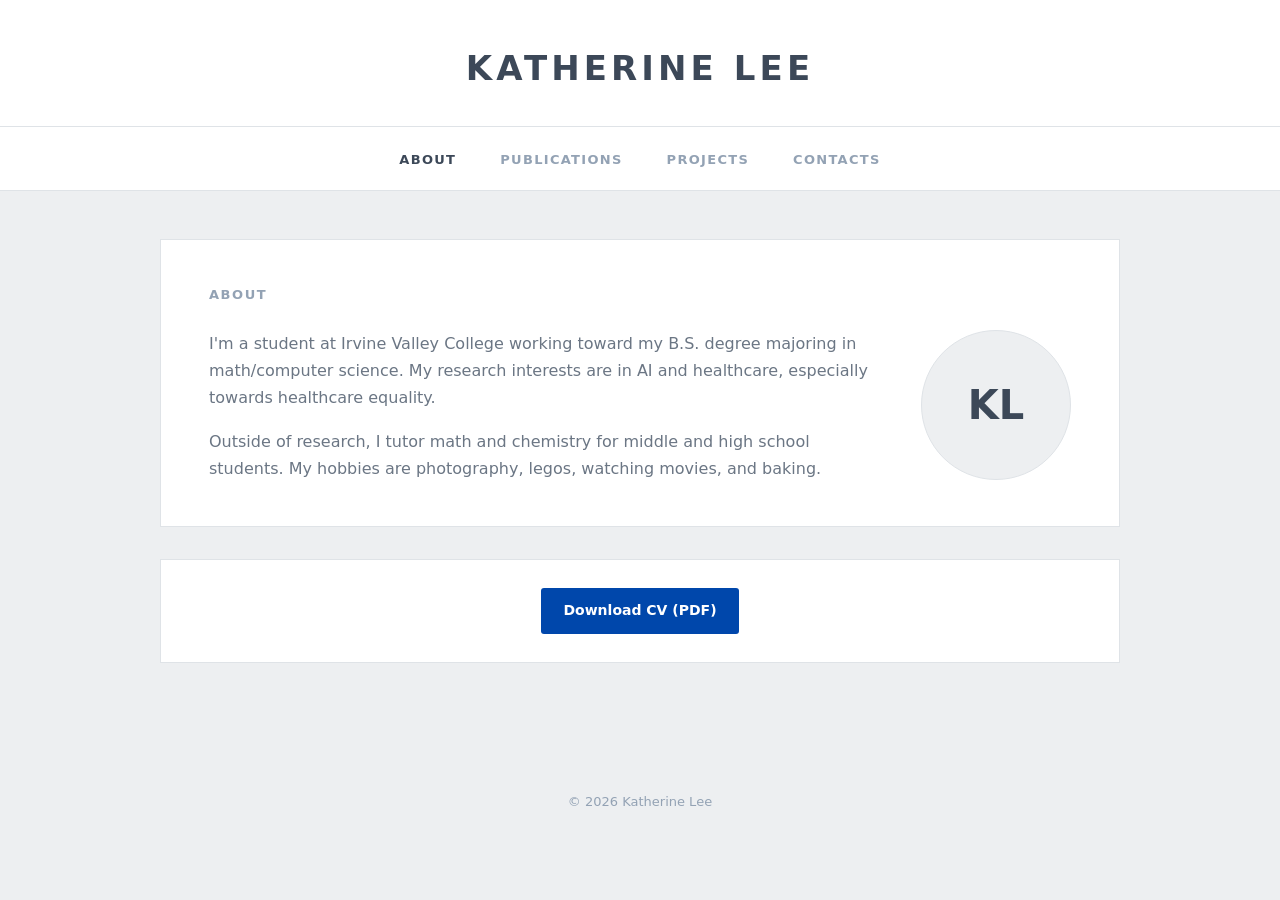
<file: index.html>
<!DOCTYPE html>
<html lang="en">
<head>
<meta charset="UTF-8">
<meta name="viewport" content="width=device-width, initial-scale=1.0">
<title>Katherine Lee</title>
<meta name="description" content="Katherine Lee — student researcher focused on AI and healthcare equity.">
<link rel="stylesheet" href="css/style.css">
</head>
<body>

<header class="site-header">
  <h1 class="name">KATHERINE LEE</h1>
</header>

<nav class="site-nav">
  <ul class="nav-links">
    <li><a href="index.html" aria-current="page">About</a></li>
    <li><a href="publications.html">Publications</a></li>
    <li><a href="projects.html">Projects</a></li>
    <li><a href="contacts.html">Contacts</a></li>
  </ul>
</nav>

<div class="page-body">

  <section class="card">
    <h2>About</h2>
    <div class="about-layout">
      <div class="about-text">
        <p>
          I'm a student at Irvine Valley College working toward my B.S. degree majoring
          in math/computer science. My research interests are in AI and healthcare,
          especially towards healthcare equality.
        </p>
        <p>
          Outside of research, I tutor math and chemistry for middle and high school
          students. My hobbies are photography, legos, watching movies, and baking.
        </p>
      </div>
      <div class="avatar">
        <span class="initials">KL</span>
      </div>
    </div>
  </section>

  <section class="card cv-box">
    <a class="cv-download" href="assets/Katherine-Lee-Resume.pdf" download>Download CV (PDF)</a>
  </section>

</div>

<footer>&copy; 2026 Katherine Lee</footer>

</body>
</html>
</file>
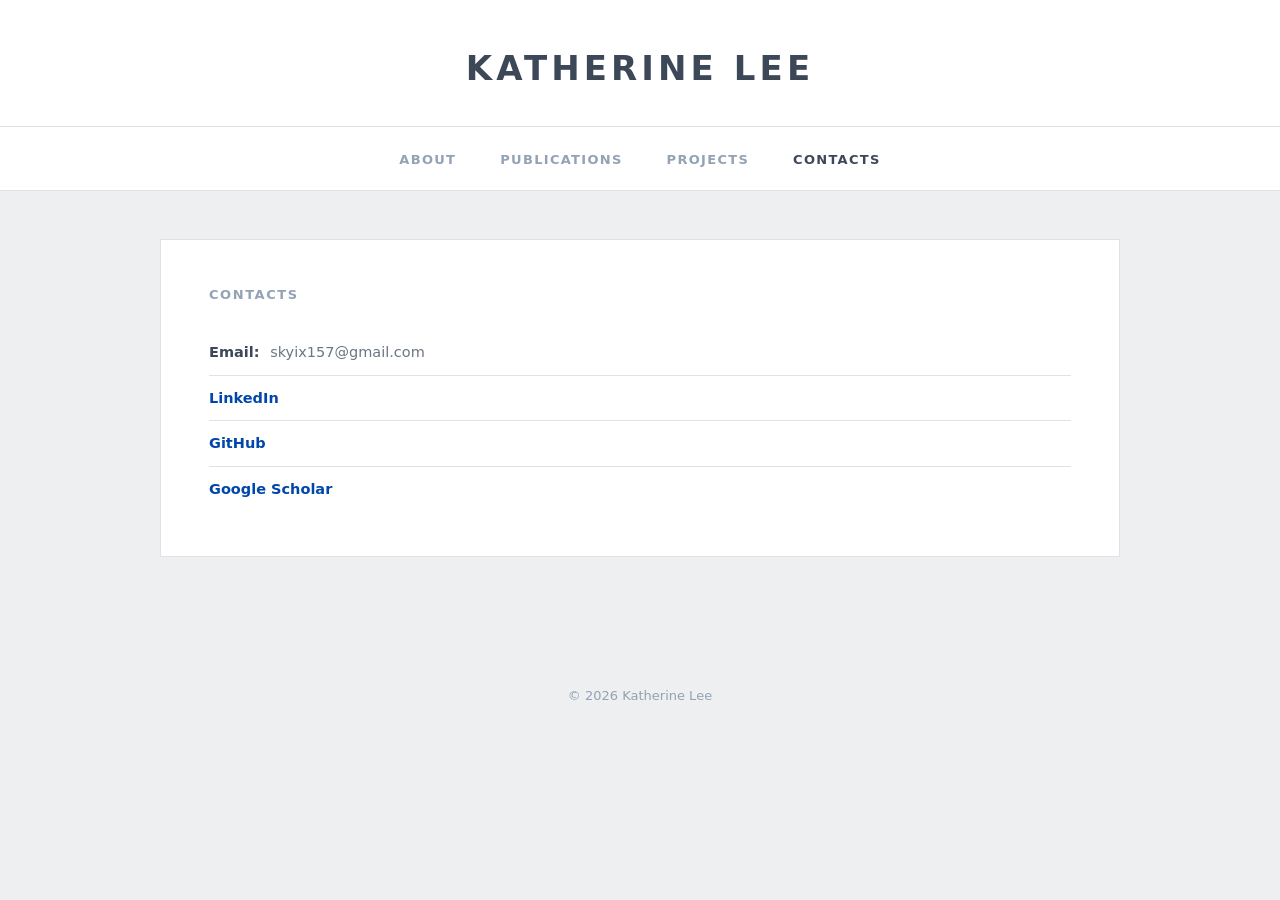
<file: contacts.html>
<!DOCTYPE html>
<html lang="en">
<head>
<meta charset="UTF-8">
<meta name="viewport" content="width=device-width, initial-scale=1.0">
<title>Contacts — Katherine Lee</title>
<link rel="stylesheet" href="css/style.css">
</head>
<body>

<header class="site-header">
  <h1 class="name">KATHERINE LEE</h1>
</header>

<nav class="site-nav">
  <ul class="nav-links">
    <li><a href="index.html">About</a></li>
    <li><a href="publications.html">Publications</a></li>
    <li><a href="projects.html">Projects</a></li>
    <li><a href="contacts.html" aria-current="page">Contacts</a></li>
  </ul>
</nav>

<div class="page-body">

  <section class="card">
    <h2>Contacts</h2>
    <ul class="contact-list">
      <li><strong>Email:</strong> skyix157@gmail.com</li>
      <li><a href="https://www.linkedin.com/in/katherine-lee-seoyi/">LinkedIn</a></li>
      <li><a href="https://github.com/Skyix157">GitHub</a></li>
      <li><a href="https://scholar.google.com/citations?view_op=list_works&amp;hl=en&amp;user=tQCgs5MAAAAJ">Google Scholar</a></li>
    </ul>
  </section>

</div>

<footer>&copy; 2026 Katherine Lee</footer>

</body>
</html>
</file>
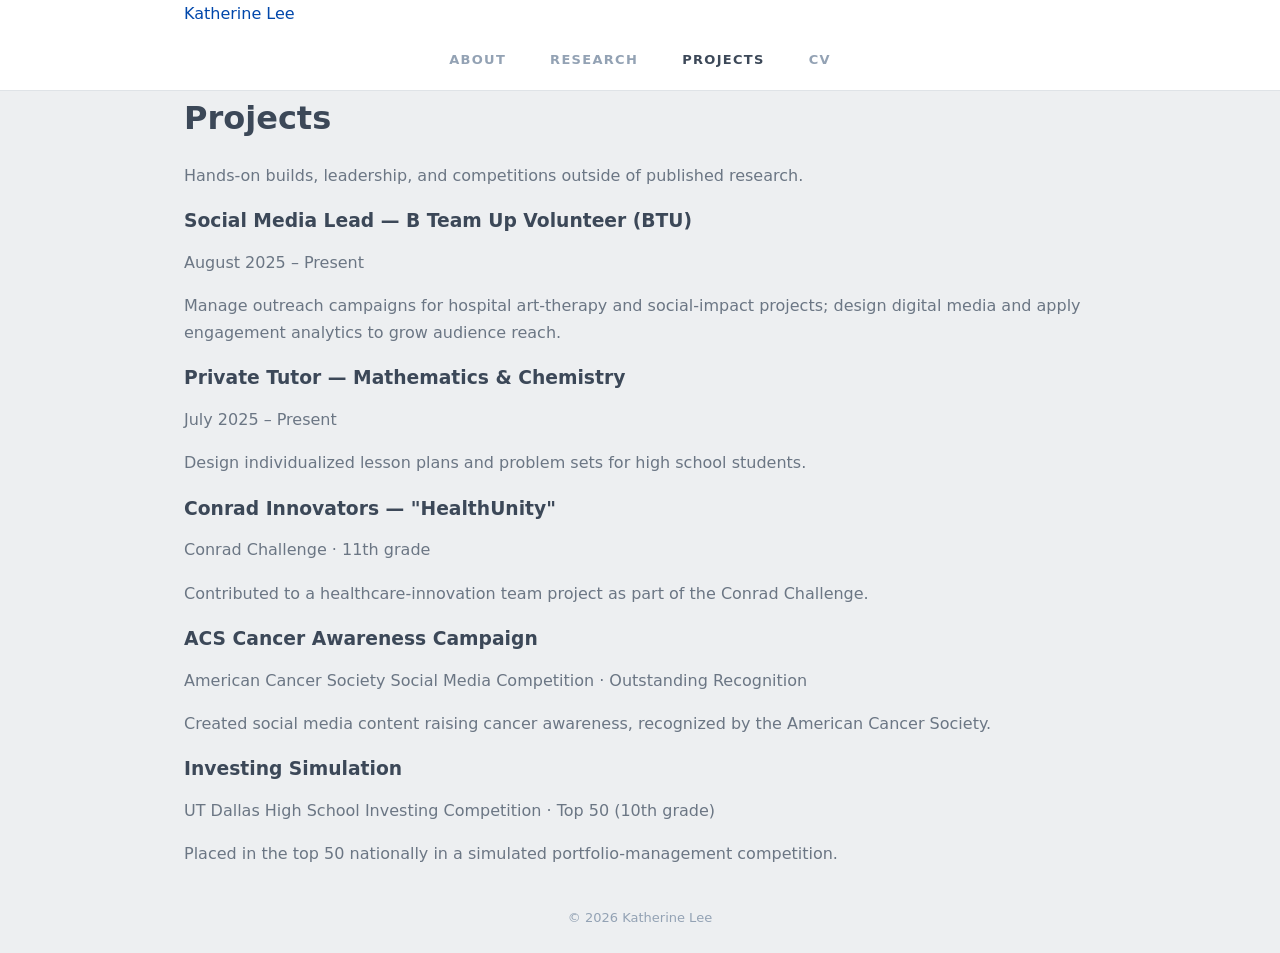
<file: projects.html>
<!DOCTYPE html>
<html lang="en">
<head>
<meta charset="UTF-8">
<meta name="viewport" content="width=device-width, initial-scale=1.0">
<title>Projects — Katherine Lee</title>
<link rel="stylesheet" href="css/style.css">
</head>
<body>

<nav class="site-nav">
  <div class="wrap">
    <a class="brand" href="index.html">Katherine Lee</a>
    <ul class="nav-links">
      <li><a href="index.html">About</a></li>
      <li><a href="research.html">Research</a></li>
      <li><a href="projects.html" aria-current="page">Projects</a></li>
      <li><a href="cv.html">CV</a></li>
    </ul>
  </div>
</nav>

<header class="page-header">
  <div class="wrap">
    <h1>Projects</h1>
    <p>Hands-on builds, leadership, and competitions outside of published research.</p>
  </div>
</header>

<div class="wrap">
  <div class="entries">

    <article class="entry">
      <h3>Social Media Lead — B Team Up Volunteer (BTU)</h3>
      <span class="tag">August 2025 &ndash; Present</span>
      <p>Manage outreach campaigns for hospital art-therapy and social-impact projects; design digital media and apply engagement analytics to grow audience reach.</p>
    </article>

    <article class="entry">
      <h3>Private Tutor — Mathematics &amp; Chemistry</h3>
      <span class="tag">July 2025 &ndash; Present</span>
      <p>Design individualized lesson plans and problem sets for high school students.</p>
    </article>

    <article class="entry">
      <h3>Conrad Innovators — "HealthUnity"</h3>
      <span class="tag">Conrad Challenge &middot; 11th grade</span>
      <p>Contributed to a healthcare-innovation team project as part of the Conrad Challenge.</p>
    </article>

    <article class="entry">
      <h3>ACS Cancer Awareness Campaign</h3>
      <span class="tag">American Cancer Society Social Media Competition &middot; Outstanding Recognition</span>
      <p>Created social media content raising cancer awareness, recognized by the American Cancer Society.</p>
    </article>

    <article class="entry">
      <h3>Investing Simulation</h3>
      <span class="tag">UT Dallas High School Investing Competition &middot; Top 50 (10th grade)</span>
      <p>Placed in the top 50 nationally in a simulated portfolio-management competition.</p>
    </article>

  </div>
</div>

<footer>
  <div class="wrap">&copy; 2026 Katherine Lee</div>
</footer>

</body>
</html>
</file>
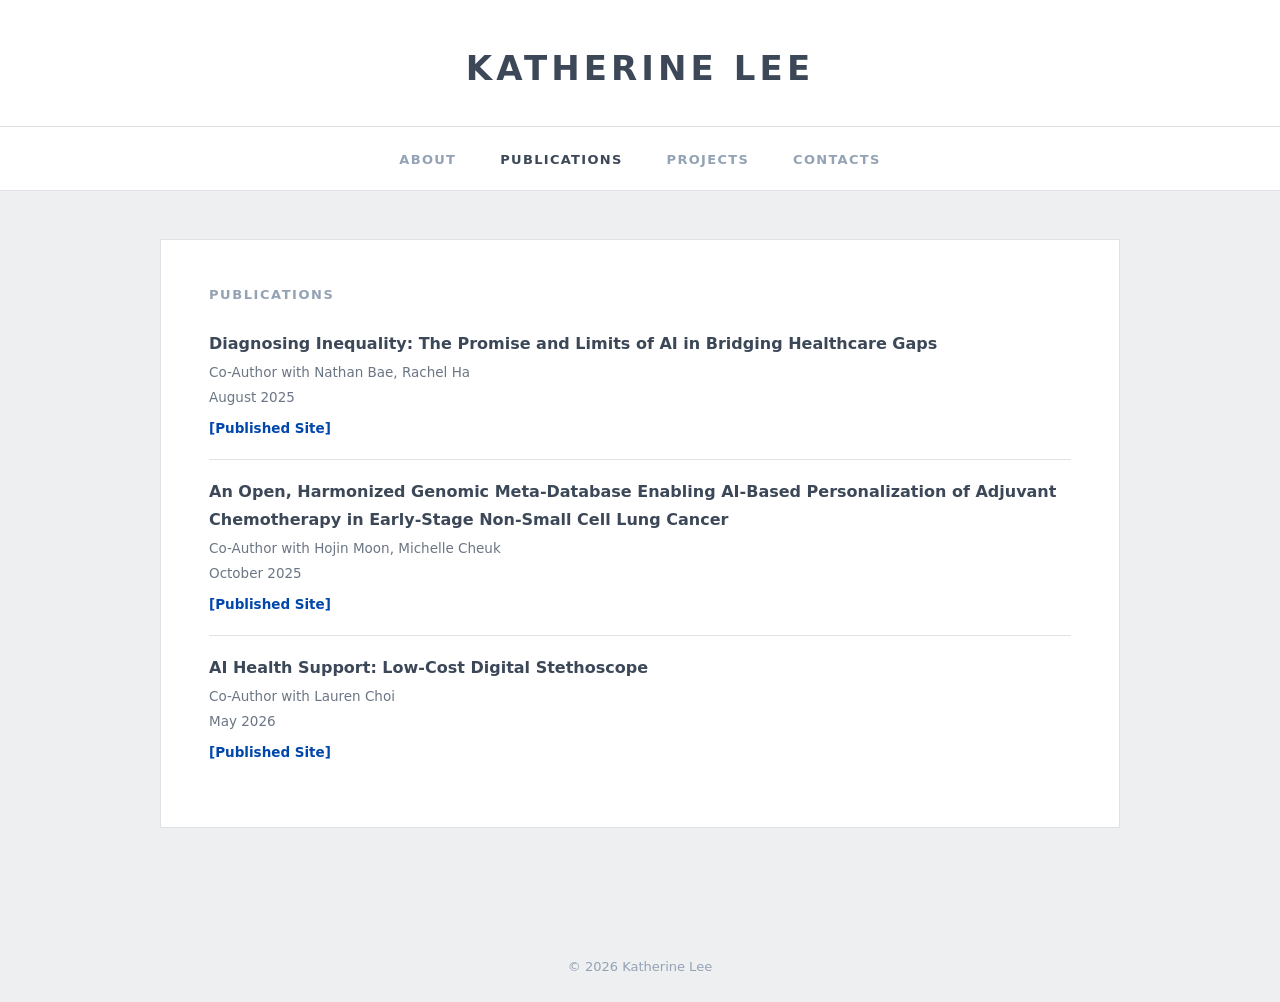
<file: publications.html>
<!DOCTYPE html>
<html lang="en">
<head>
<meta charset="UTF-8">
<meta name="viewport" content="width=device-width, initial-scale=1.0">
<title>Publications — Katherine Lee</title>
<link rel="stylesheet" href="css/style.css">
</head>
<body>

<header class="site-header">
  <h1 class="name">KATHERINE LEE</h1>
</header>

<nav class="site-nav">
  <ul class="nav-links">
    <li><a href="index.html">About</a></li>
    <li><a href="publications.html" aria-current="page">Publications</a></li>
    <li><a href="projects.html">Projects</a></li>
    <li><a href="contacts.html">Contacts</a></li>
  </ul>
</nav>

<div class="page-body">

  <section class="card">
    <h2>Publications</h2>
    <ul class="pub-list">
      <li>
        <h3 class="pub-title">Diagnosing Inequality: The Promise and Limits of AI in Bridging Healthcare Gaps</h3>
        <span class="pub-meta">Co-Author with Nathan Bae, Rachel Ha</span>
        <span class="pub-date">August 2025</span>
        <a class="pub-link" href="https://ojs.stanford.edu/ojs/index.php/intersect/article/view/3808/1876">[Published Site]</a>
      </li>
      <li>
        <h3 class="pub-title">An Open, Harmonized Genomic Meta-Database Enabling AI-Based Personalization of Adjuvant Chemotherapy in Early-Stage Non-Small Cell Lung Cancer</h3>
        <span class="pub-meta">Co-Author with Hojin Moon, Michelle Cheuk</span>
        <span class="pub-date">October 2025</span>
        <a class="pub-link" href="https://www.mdpi.com/2076-3417/15/19/10733">[Published Site]</a>
      </li>
      <li>
        <h3 class="pub-title">AI Health Support: Low-Cost Digital Stethoscope</h3>
        <span class="pub-meta">Co-Author with Lauren Choi</span>
        <span class="pub-date">May 2026</span>
        <a class="pub-link" href="#">[Published Site]</a>
      </li>
    </ul>
  </section>

</div>

<footer>&copy; 2026 Katherine Lee</footer>

</body>
</html>
</file>
<file: css/style.css>
:root {
  --page-bg: #EDEFF1;
  --card-bg: #FFFFFF;
  --ink: #3C4858;
  --ink-soft: #6B7684;
  --muted: #93A2B4;
  --accent: #0047AB;
  --line: #DFE3E7;
}

* { box-sizing: border-box; }

html { scroll-behavior: smooth; }

body {
  margin: 0;
  background: var(--page-bg);
  color: var(--ink-soft);
  font-family: -apple-system, system-ui, "Segoe UI", Arial, sans-serif;
  line-height: 1.7;
}

a { color: var(--accent); text-decoration: none; }
a:hover { text-decoration: underline; }

.wrap {
  max-width: 960px;
  margin: 0 auto;
  padding: 0 24px;
}

h1, h2, h3 {
  color: var(--ink);
  font-weight: 600;
  margin: 0 0 12px;
}

/* Header */
.site-header {
  background: var(--card-bg);
  text-align: center;
  padding: 40px 24px 28px;
  border-bottom: 1px solid var(--line);
}

.site-header .name {
  margin: 0;
  font-size: 34px;
  font-weight: 600;
  letter-spacing: 0.12em;
  color: var(--ink);
}

/* Nav */
.site-nav {
  background: var(--card-bg);
  border-bottom: 1px solid var(--line);
}

.nav-links {
  display: flex;
  justify-content: center;
  gap: 44px;
  list-style: none;
  margin: 0;
  padding: 18px 24px;
  flex-wrap: wrap;
}

.nav-links a {
  color: var(--muted);
  font-size: 13px;
  font-weight: 600;
  letter-spacing: 0.1em;
  text-transform: uppercase;
}

.nav-links a:hover { text-decoration: none; color: var(--ink); }

.nav-links a[aria-current="page"] { color: var(--ink); }

/* Page body */
.page-body { padding: 48px 24px 72px; }

.card {
  background: var(--card-bg);
  max-width: 960px;
  margin: 0 auto 32px;
  padding: 44px 48px;
  border: 1px solid var(--line);
}

.card h2 {
  font-size: 13px;
  letter-spacing: 0.12em;
  text-transform: uppercase;
  color: var(--muted);
  margin-bottom: 24px;
}

/* About */
.about-layout {
  display: flex;
  gap: 40px;
  align-items: flex-start;
}

.about-layout .about-text { flex: 1; min-width: 0; }
.about-layout .about-text p { margin: 0 0 16px; }
.about-layout .about-text p:last-child { margin-bottom: 0; }

.avatar {
  width: 150px;
  height: 150px;
  border-radius: 50%;
  flex-shrink: 0;
  background: var(--page-bg);
  border: 1px solid var(--line);
  display: flex;
  align-items: center;
  justify-content: center;
  overflow: hidden;
}

.avatar img { width: 100%; height: 100%; object-fit: cover; }

.avatar .initials {
  font-size: 40px;
  font-weight: 600;
  color: var(--ink);
}

/* Publications */
.pub-list { list-style: none; margin: 0; padding: 0; }

.pub-list li { padding: 18px 0; border-top: 1px solid var(--line); }
.pub-list li:first-child { border-top: none; padding-top: 0; }

.pub-list .pub-title { font-size: 16px; font-weight: 600; color: var(--ink); margin: 0; }
.pub-list .pub-meta { display: block; font-size: 13.5px; color: var(--ink-soft); margin-top: 4px; }
.pub-list .pub-date { display: block; font-size: 13.5px; color: var(--ink-soft); margin-top: 2px; }
.pub-list .pub-link { display: inline-block; font-size: 13.5px; font-weight: 600; margin-top: 8px; }

/* Projects (empty state) */
.empty-note { color: var(--muted); font-style: italic; margin: 0; }

/* CV */
.cv-download {
  display: inline-flex;
  align-items: center;
  gap: 8px;
  background: var(--accent);
  color: #fff;
  padding: 11px 22px;
  font-weight: 600;
  font-size: 14px;
  border-radius: 3px;
}

.cv-download:hover { background: #003580; text-decoration: none; }

.cv-box { padding: 28px 48px; text-align: center; }

.contact-list { list-style: none; margin: 0; padding: 0; }
.contact-list li { padding: 10px 0; border-top: 1px solid var(--line); font-size: 14.5px; }
.contact-list li:first-child { border-top: none; }
.contact-list strong { color: var(--ink); font-weight: 600; margin-right: 6px; }
.contact-list a { font-weight: 600; }

/* Footer */
footer {
  text-align: center;
  padding: 24px;
  color: var(--muted);
  font-size: 13px;
}

@media (max-width: 640px) {
  .card { padding: 32px 24px; }
  .about-layout { flex-direction: column-reverse; text-align: center; }
  .about-layout .avatar { margin: 0 auto; }
  .nav-links { gap: 20px 28px; }
}
</file>
